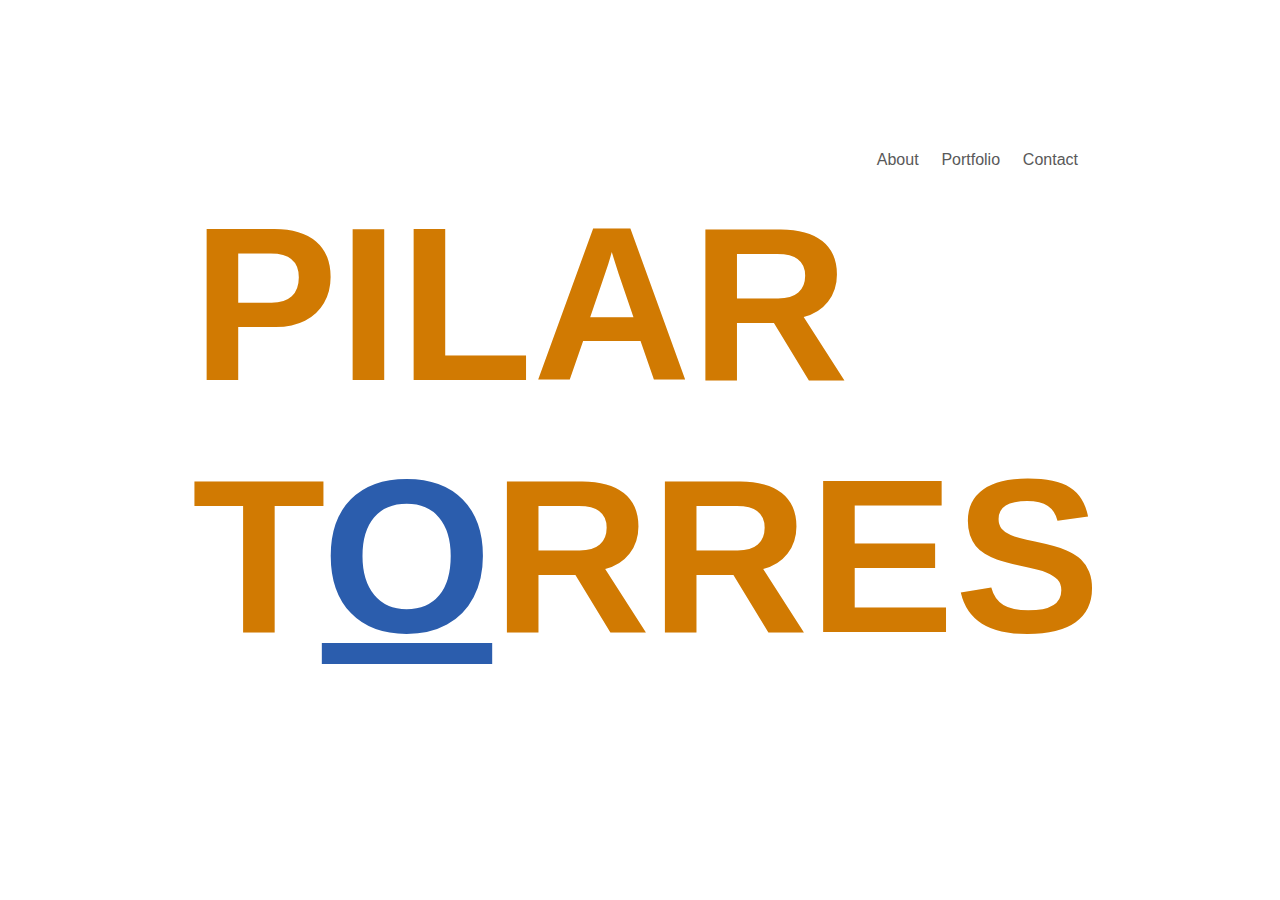
<file: index.html>
<!DOCTYPE html>
<html lang="en">

  <head>
    <meta charset="UTF-8">
    <title>PILAR TORRES</title>
    <link rel="stylesheet" href="styles/main.css">
  </head>

  <body>

   <header>
      <nav>
        <ul>
          <li><a href="about.html">About</a></li>
          <li><a href="portfolio.html">Portfolio</a></li>
          <li><a href="contact.html">Contact</a></li>
        </ul>
      </nav>
   </header>

   <main class="main-content">
      <h1 class="logo">PILAR T<a href="about.html" id="o-button">O</a>RRES</h1>
      <!--<button type="button"><a href="portfolio.html" id="enter">ENTER</a></button>-->
      <!--<img src="" alt="background">-->
   </main>

   <!--<footer class="copy-right">
      <p>&copy;Pilar Torres</p>
   </footer>-->

  </body>
</html>
</file>
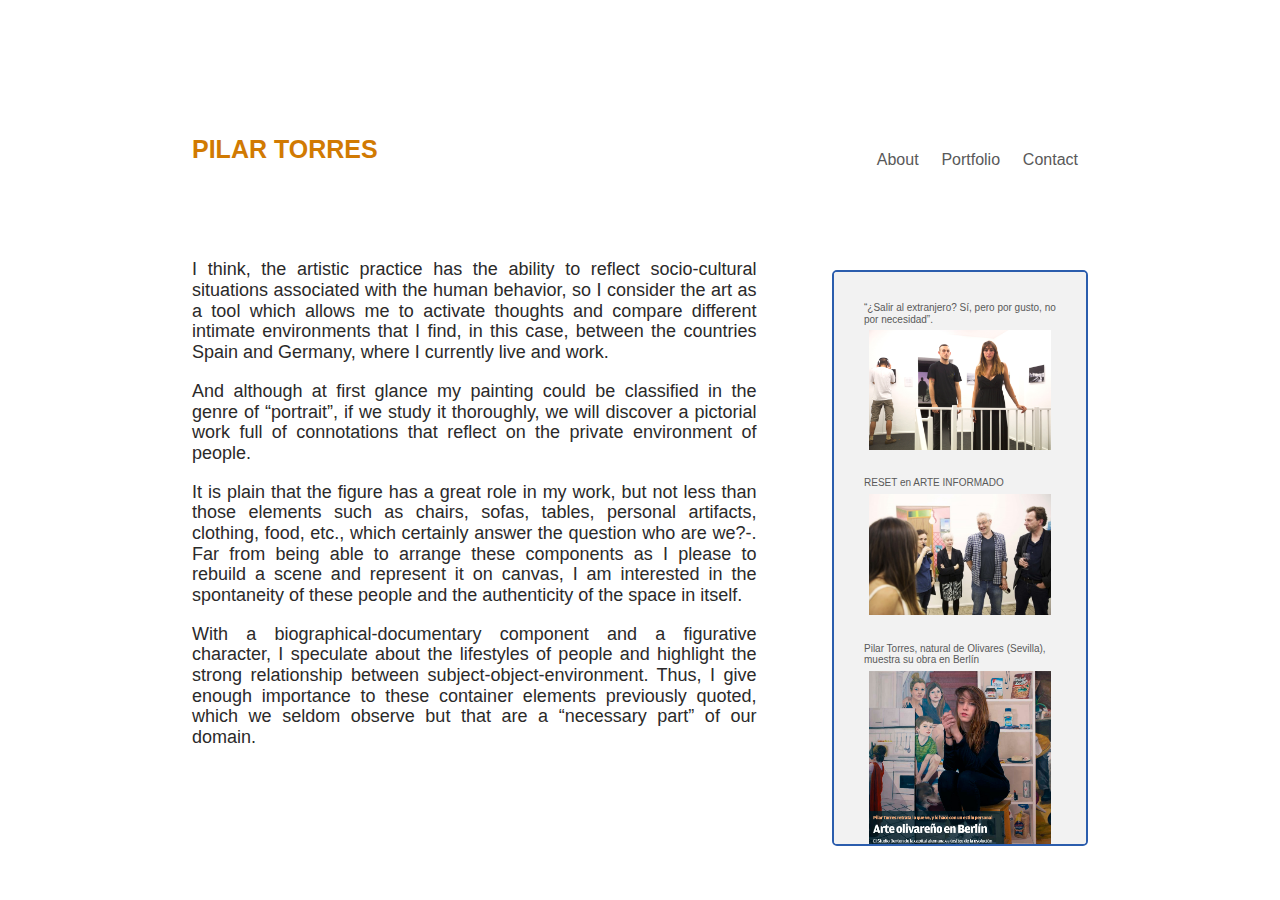
<file: about.html>
<!DOCTYPE html>
<html lang="en">

<head>
  <meta charset="UTF-8">
  <title>PILAR TORRES</title>
  <link rel="stylesheet" href="styles/main.css">
</head>

<body>
  <header>

    <h1 class="h1-bar"><a href="index.html">PILAR TORRES</a></h1>

    <nav class="navegation-bar">
      <ul class="navegation-list">
        <li><a href="about.html">About</a></li>
        <li><a href="portfolio.html">Portfolio</a></li>
        <li><a href="contact.html">Contact</a></li>
      </ul>
    </nav>
  </header>

  <main class="about">
    <section>
      <p>I think, the artistic practice has the ability to reflect socio-cultural situations associated  with the human behavior, so I consider the art as a tool which allows me to activate thoughts and compare different intimate environments that I find, in this case, between the countries Spain and Germany, where I currently live and work.</p>
      <p>And although at first glance my painting could be classified in the genre of “portrait”, if we study it thoroughly, we will discover a pictorial work full of connotations that reflect on the private environment of people.</p>
      <p>It is plain that the figure has a great role in my work, but not less than those elements such as chairs, sofas, tables, personal artifacts, clothing, food, etc., which certainly answer the question who are we?-.  Far from being able to arrange these components as I please to rebuild a scene and represent it on canvas, I am interested in the spontaneity of these people and the authenticity of the space in itself.</p>
      <p>With a biographical-documentary component and a figurative character, I speculate about the lifestyles of people and highlight the strong relationship between subject-object-environment. Thus, I give enough importance to these container elements previously quoted, which we seldom observe but that are a “necessary part” of our domain.</p>
    </section>

    <aside>
        <figure class="p-aside">
        <figcaption>
          <a href="http://www.sevillaactualidad.com/sociedad/33054-salir-al-extranjero-si-pero-por-gusto-no-por-necesidad/">“¿Salir al extranjero? Sí, pero por gusto, no por necesidad”.</a></figcaption>
          <img src="images/IMG_0191.jpg" class="a-img"></a>
        </figure>

        <figure class="p-aside">
          <figcaption><a href="http://www.arteinformado.com/agenda/f/reset-124178">RESET en ARTE INFORMADO</a></figcaption>
          <img src="images/img_9669.jpg" class="a-img">
        </figure>

        <figure class="p-aside">
          <figcaption><a href="http://pilar-torres.com/pilar-torres-natural-de-olivares-sevilla-muestra-su-obra-en-berl%C3%ADn">Pilar Torres, natural de Olivares (Sevilla), muestra su obra en Berlín</a></figcaption>
          <img src="images/arte-olivareno.jpg" class="a-img">
        </figure>
    </aside>

  </main>

</body>
</html>
</file>
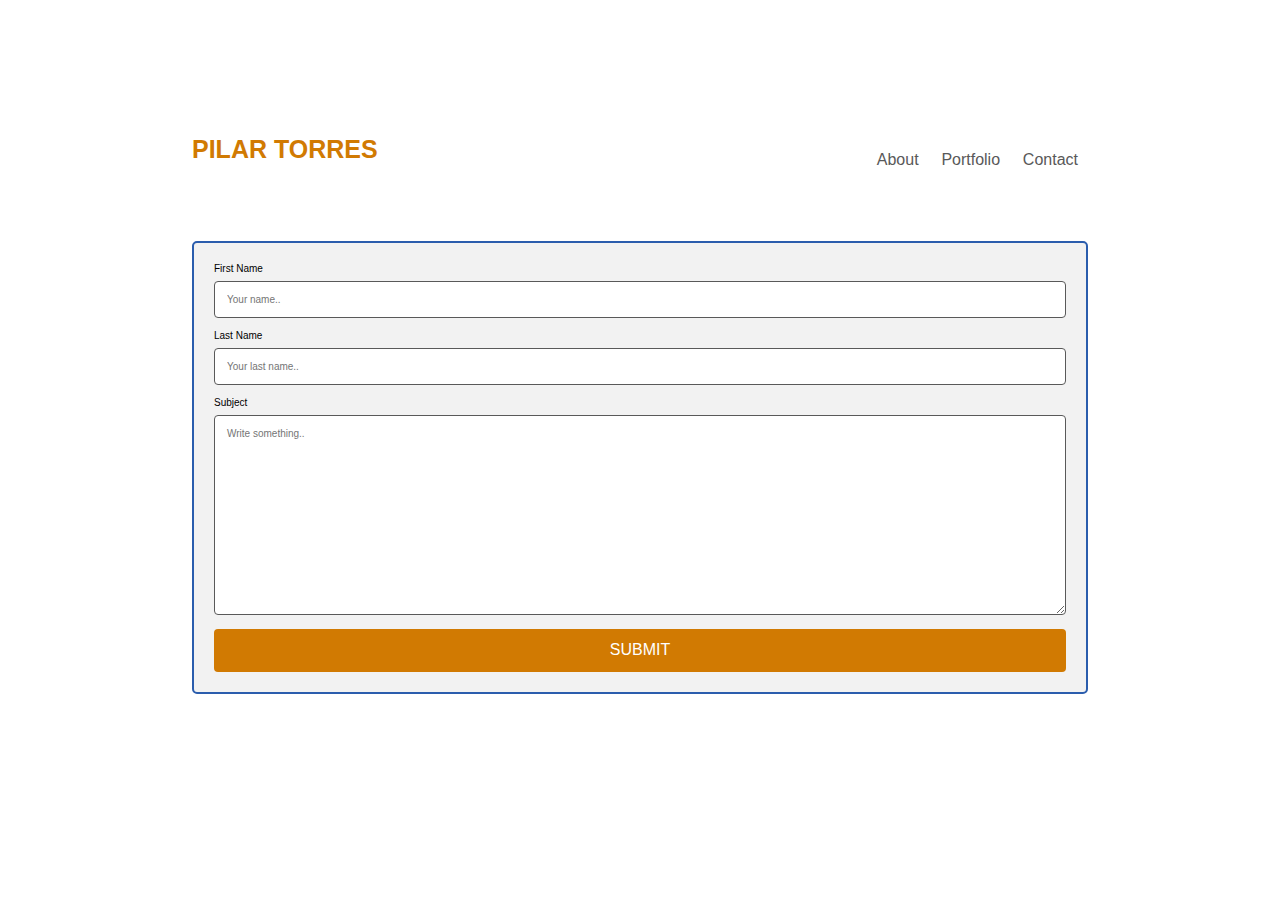
<file: contact.html>
<!DOCTYPE html>
<html>

<head>
  <meta charset="UTF-8">
  <title>PILAR TORRES</title>
  <link rel="stylesheet" href="styles/main.css">
</head>

<body>

  <header>
    <h1 class="h1-bar"><a href="index.html">PILAR TORRES</a></h1>

    <nav class="navegation-bar">
      <ul class="navegation-list">
        <li><a href="about.html">About</a></li>
        <li><a href="portfolio.html">Portfolio</a></li>
        <li><a href="contact.html">Contact</a></li>
      </ul>
    </nav>
  </header>

  <main>

    <!--<h3>Contact me</h3>-->

    <div class="container">
      <form>
        <label for="fname">First Name</label>
        <input type="text" id="fname" name="firstname" placeholder="Your name..">

        <label for="lname">Last Name</label>
        <input type="text" id="lname" name="lastname" placeholder="Your last name..">

        <label for="subject">Subject</label>
        <textarea id="subject" name="subject" placeholder="Write something.." style="height:200px"></textarea>

        <input type="submit" value="SUBMIT">
      </form>
    </div>
  </main>
</body>

</html>
</file>
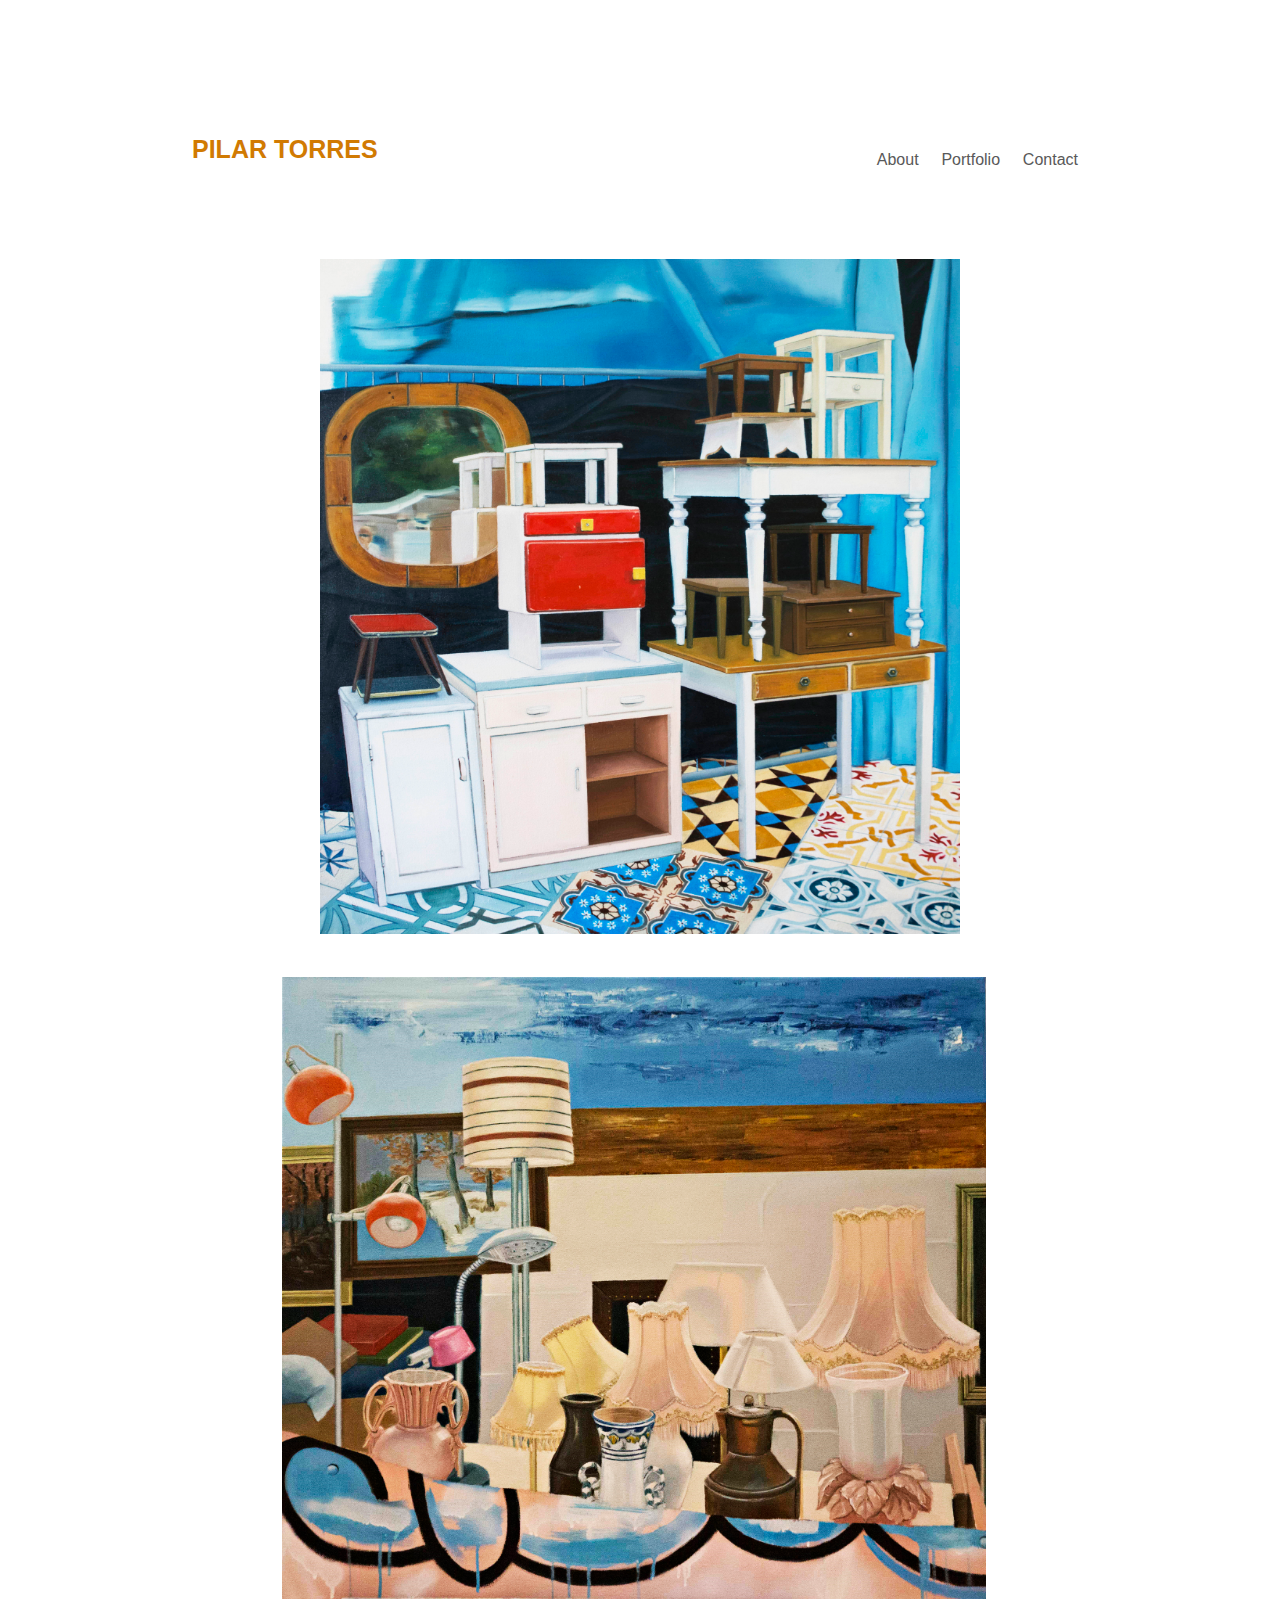
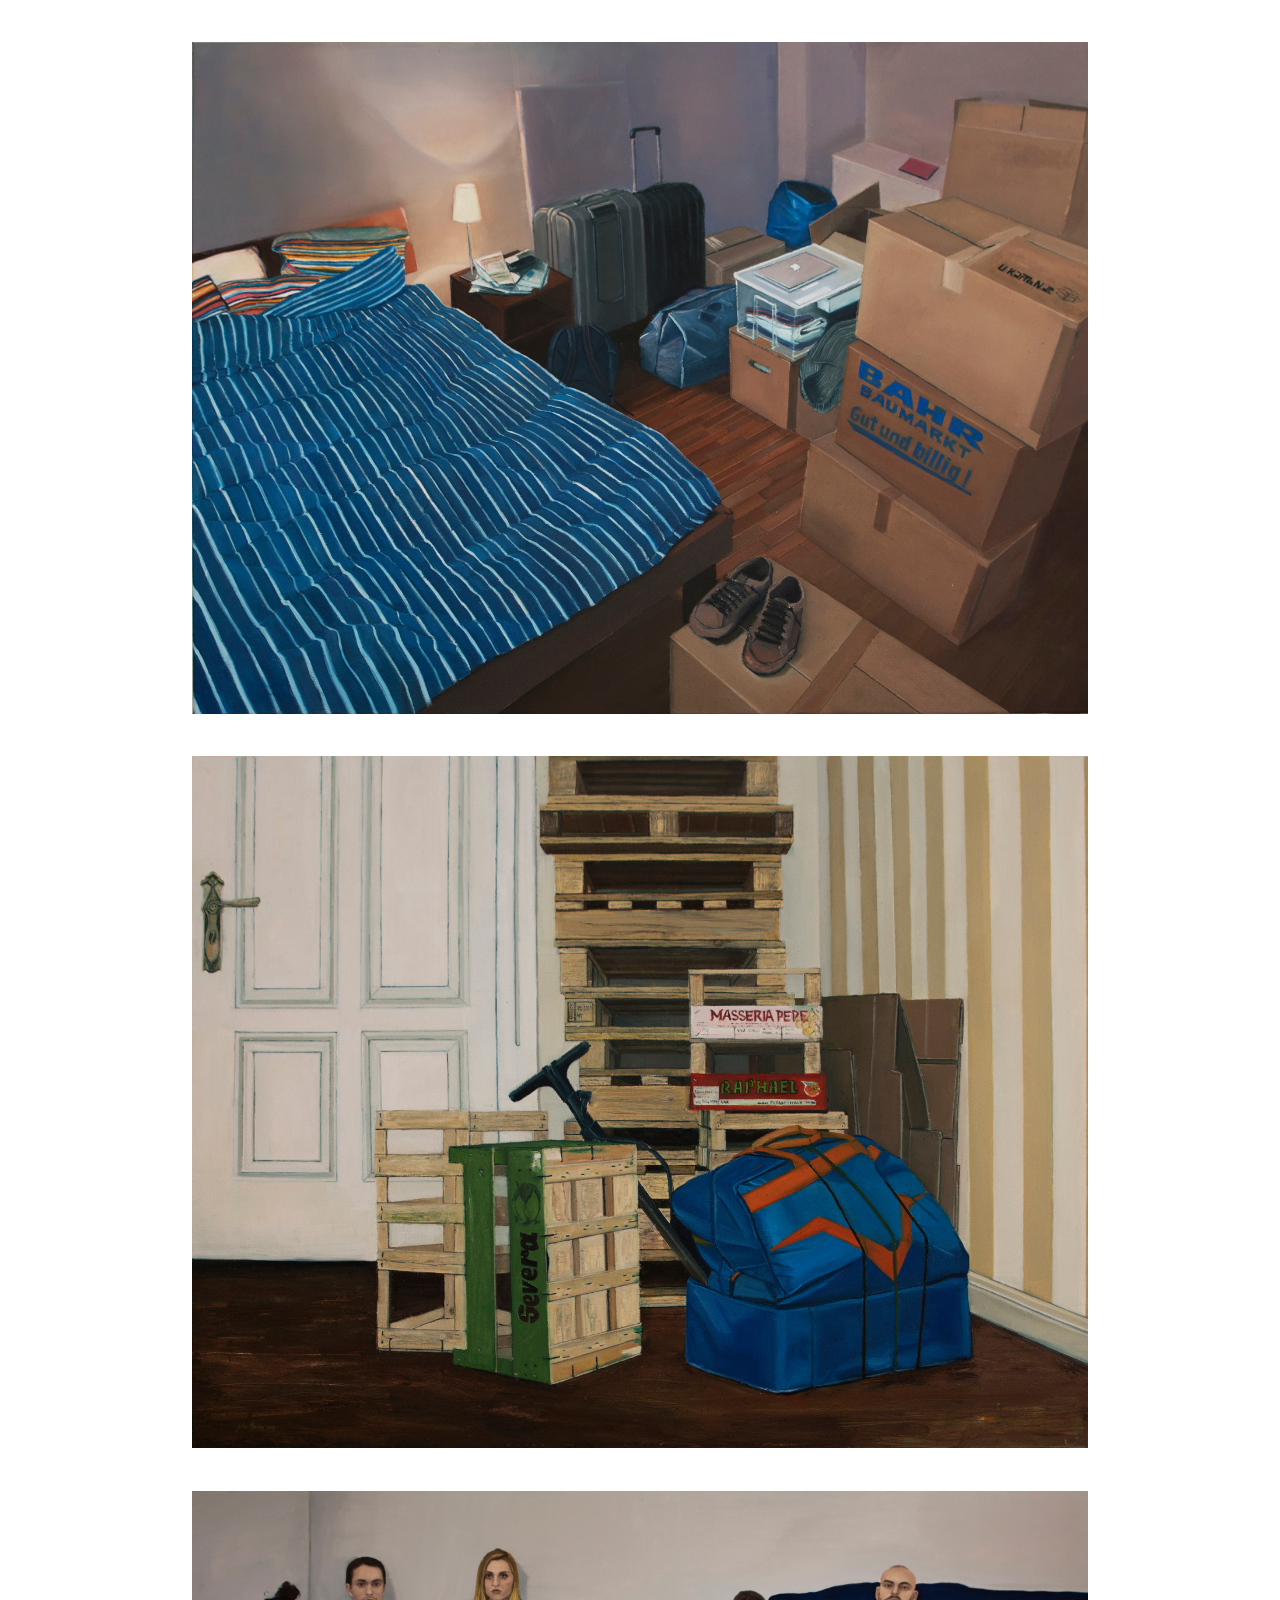
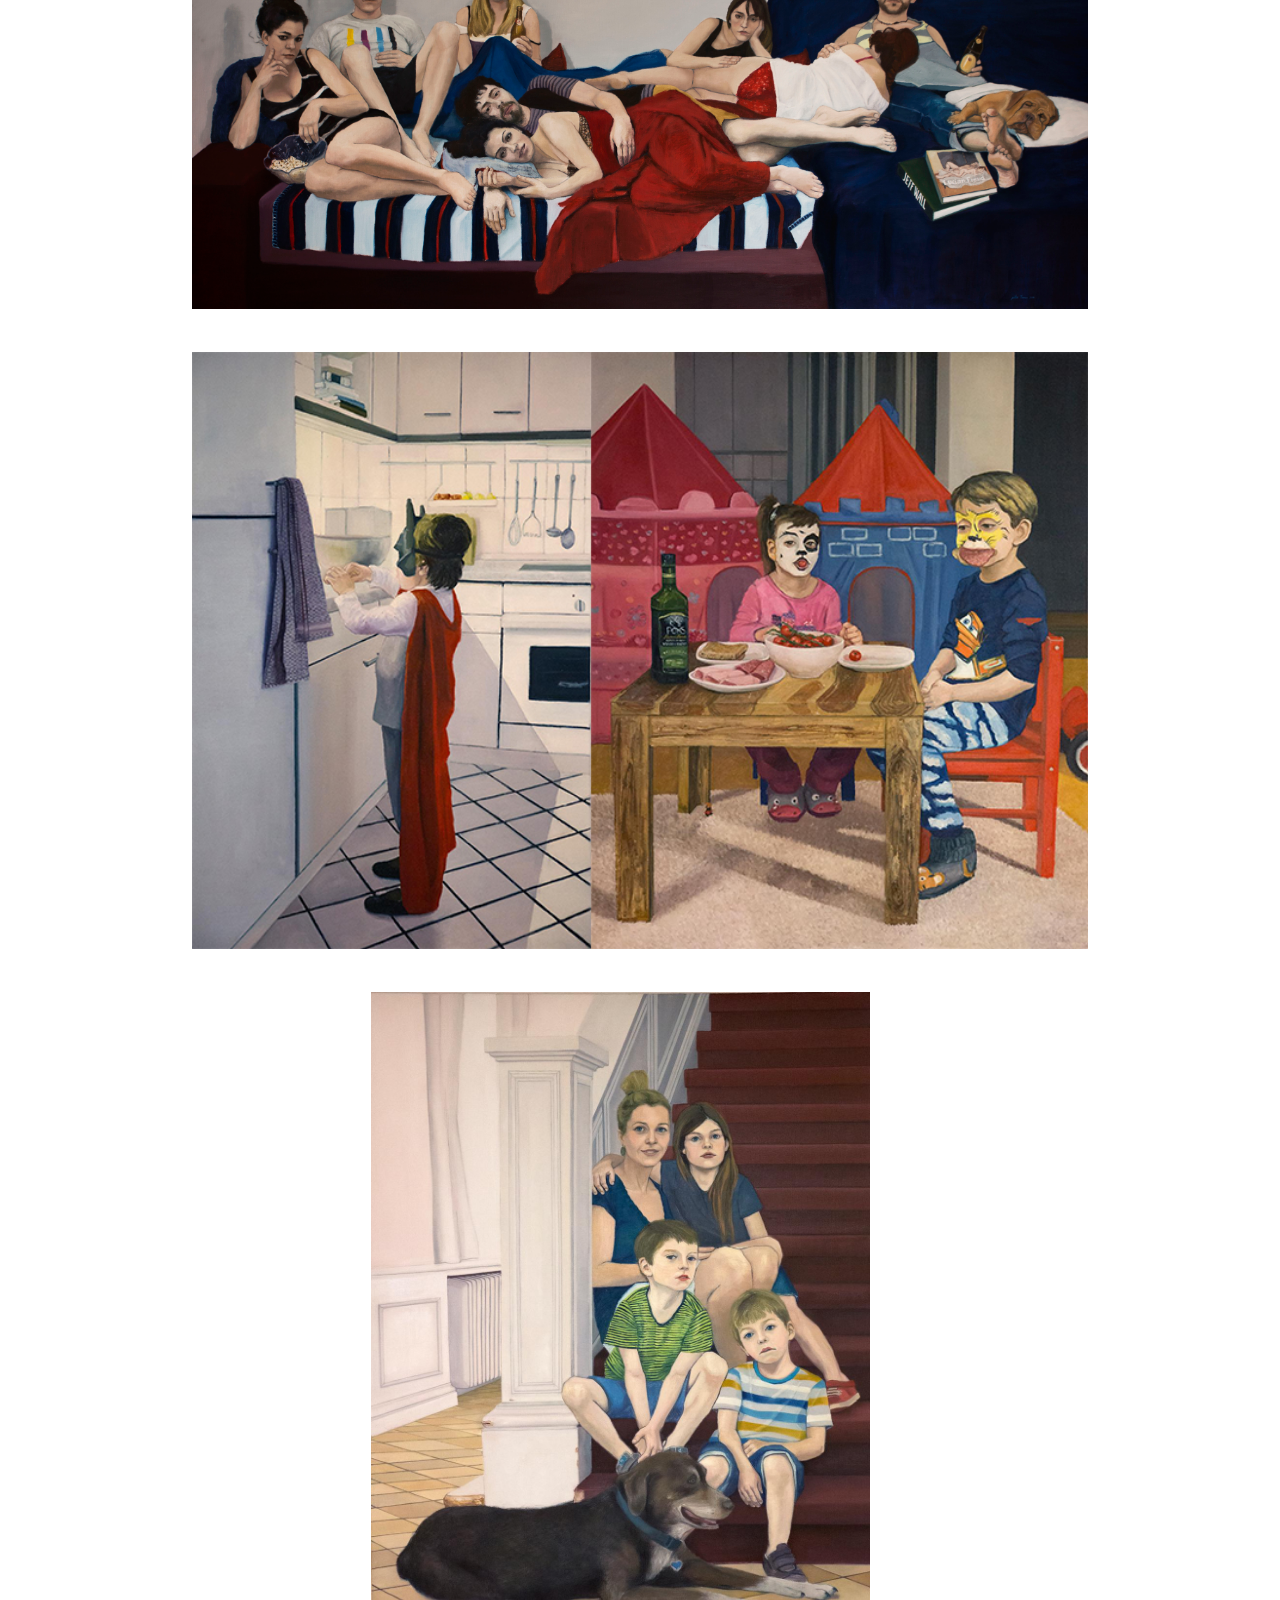
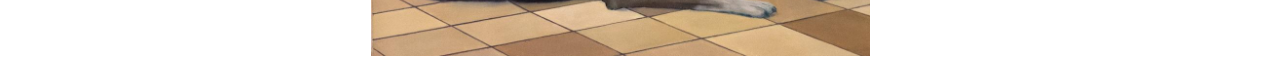
<file: portfolio.html>
<!DOCTYPE html>
<html lang="en">

<head>
  <meta charset="UTF-8">
  <title>PILAR TORRES</title>
  <link rel="stylesheet" href="styles/main.css">
</head>

<body>
  <header>

    <h1 class="h1-bar"><a href="index.html">PILAR TORRES</a></h1>

    <nav>
      <ul>
        <li><a href="about.html">About</a></li>
        <li><a href="portfolio.html">Portfolio</a></li>
        <li><a href="contact.html">Contact</a></li>
      </ul>
    </nav>
  </header>

  <main class="gallery">
    <img src="images/vordergrund 1web.jpg">
    <img src="images/S.T.PRIMER PLANO.jpg" id="width-plano">
    <img src="images/mudanza.jpg" class="width-img">
    <img src="images/laura.jpg" class="width-img">
    <img src="images/one.jpg" class="width-img">
    <img src="images/diptico.jpg" class="width-img">
    <img src="images/familia.jpg" id="height-img">
  </main>
</body>
</html>
</file>
<file: styles/main.css>
@import url('normalize.css');
/*BASE*/
html {
  font-size: 0.625em;
}

body, body * {
  box-sizing: border-box;
}


body {
  font-family: "Raleway", Arial, sans-serif;
  width: 70vw;
  margin: auto;
}
/*HOME///////////////////////////////////////////////////////////////////////*/


nav {
  text-align: right;
  padding-top: 6px;
}

ul li{
  list-style-type: none;
  display: inline;
  padding: 1em
}

li a {
  text-decoration: none;
  color: #595959;
  font-size: 1.6rem;
}

li a:hover {
  color: #2b5dad;
}

.main-content::after {
  content: '';
  display: table;
  clear: both;

}
.logo {
    margin: 0;
    font-size: 21.9em;
    color: #d17a02;
  }

#o-button {
  color: #2b5dad;
}

#o-button:hover {
  color: #d17a02;
  }

/*ABOUT//////////////////////////////////////////////////////////////////////*/
header {
  margin-top: 15vh;
}

h1.h1-bar {
  margin: 0;
  float: left;
}

h1.h1-bar a {
  text-decoration: none;
  color: #d17a02;
  font-size: 2.5rem;
}

h1.h1-bar a:hover {
  color: #2b5dad;
}

.about {
  width: 63%;
  margin-top: 10vh;

}

.img-text {
  width: 80%;
  margin: auto;
}
aside {
  position: absolute;
  top: 26vh;
  margin-top: 4vh;
  margin-right: 15vw;
  width: 20%;
  height: 64%;
  right: 0;
  bottom: 411px;
  background-color: #f2f2f2;
  padding: 20px;
  overflow: auto;
  border-radius: 5px;
  border: 2px solid #2b5dad;
}

  .p-aside {
  padding: 1em;
  color: #595959;
  margin: auto;
}


figcaption a {
   font-size: 1rem;
   text-decoration: none;
   color: #595959;
   text-align: justify;
}


.a-img{
  width: 15vw;
  padding: 0.5em;
}
p {
  text-align: justify;
  font-size: 1.8rem;
  color: #2b2a2a;
}
/*PORTFOLIO//////////////////////////////////////////////////////////////////*/

.gallery, img {
  padding-top: 4em;
  position: relative;
  top: 0;
  bottom: 2em;
  width: 50vw;
  margin: auto;
}

img.width-img {
  width: 70vw;
  position: relative;
  right: 10vw;
}

img#width-plano {
  width: 55vw;
  position: relative;
  right: 3vw;
}

img#height-img {
  width: 39vw;
  position: relative;
  left: 4vw;
}
 /*CONTACT///////////////////////////////////////////////////////////////////*/

 input[type=text],
 select,
 textarea {
   width: 100%;
   padding: 12px;
   border: 1px solid #595959;
   border-radius: 4px;
   box-sizing: border-box;
   margin-top: 6px;
   margin-bottom: 12px;
   color: #595959;
 }

 input[type=submit] {
   background-color: #d17a02;
   width: 100%;
   color: white;
   padding: 12px 20px;
   border: none;
   border-radius: 4px;
   cursor: pointer;
   font-size: 1.6em;
 }

 input[type=submit]:hover {
   background-color: #2b5dad;
 }

 .container {
   width: 70vw;
   margin: auto;
   margin-top: 8vh;
   border-radius: 5px;
   border: 2px solid #2b5dad;
   background-color: #f2f2f2;
   padding: 20px;
 }

 /*@media screen and (max-width: 640px) {
   .logo, button {
     font-size: 10em;
   }
 }*/
</file>
